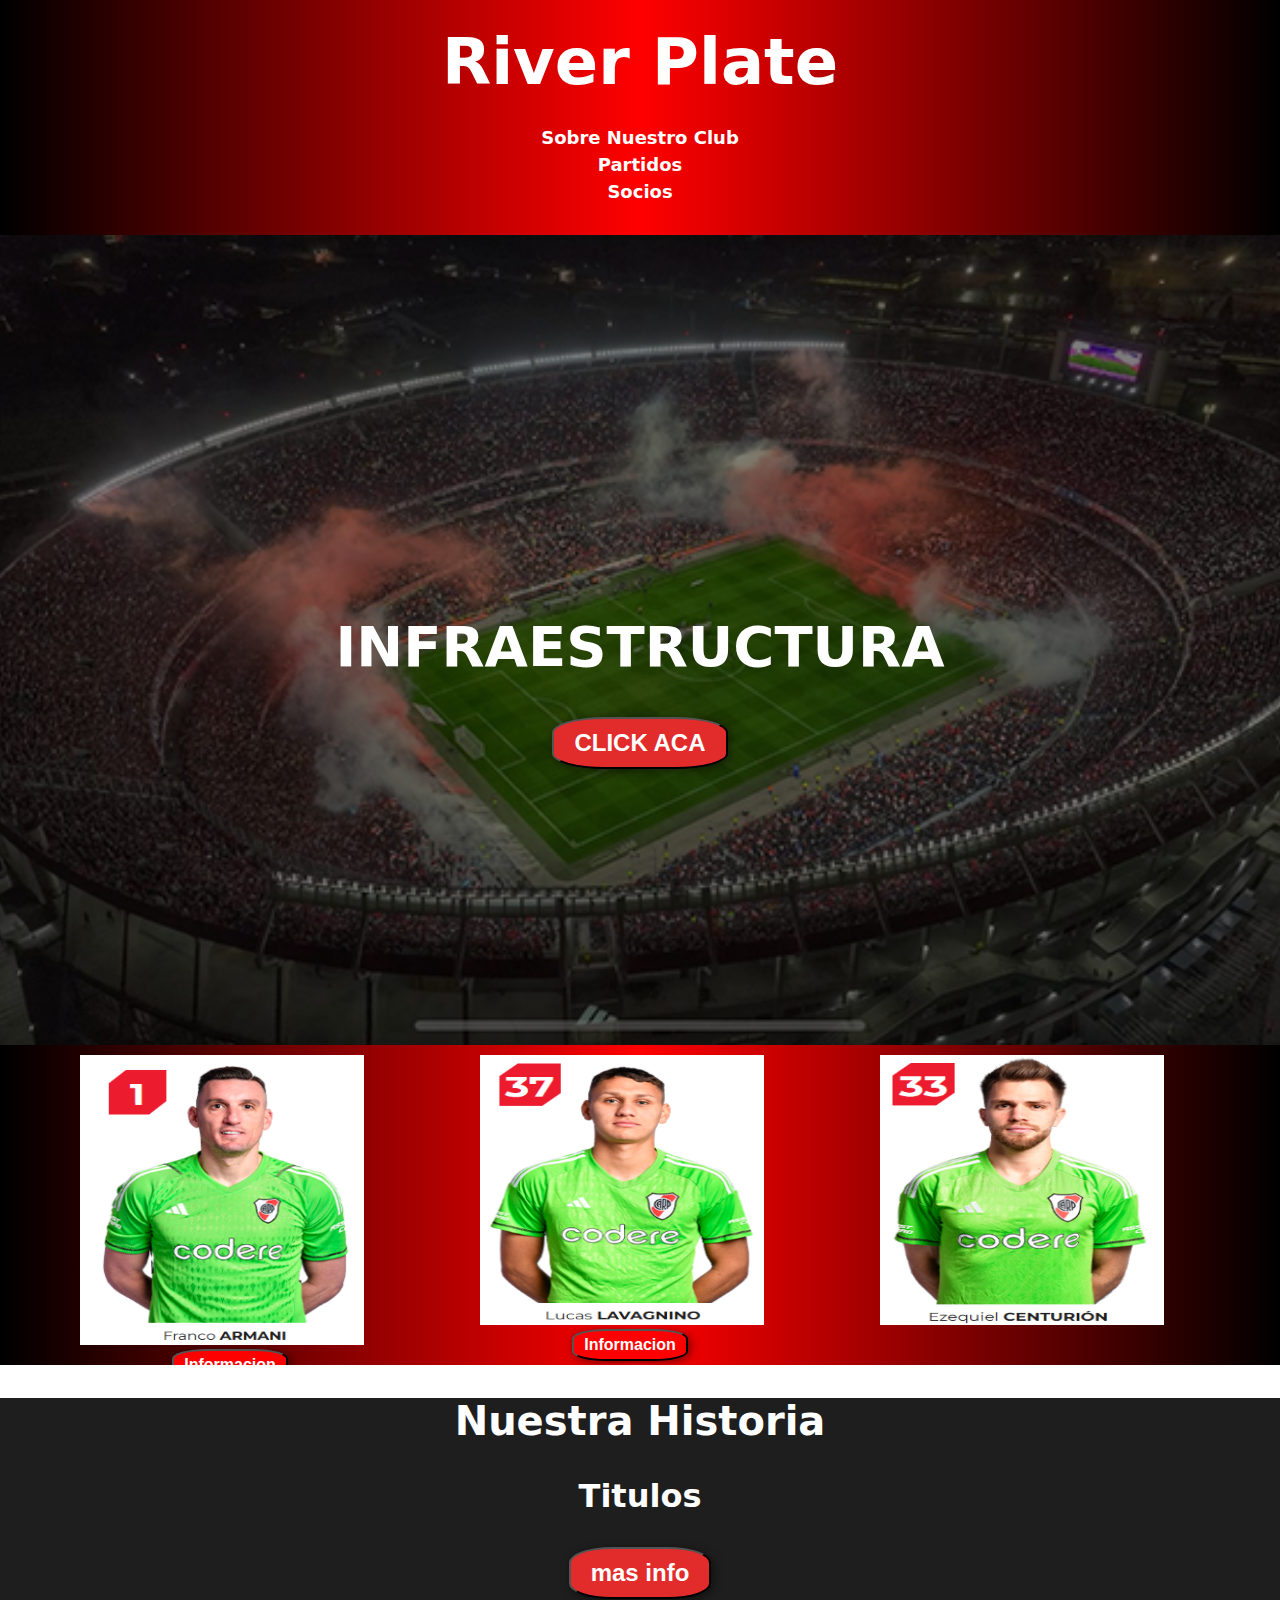
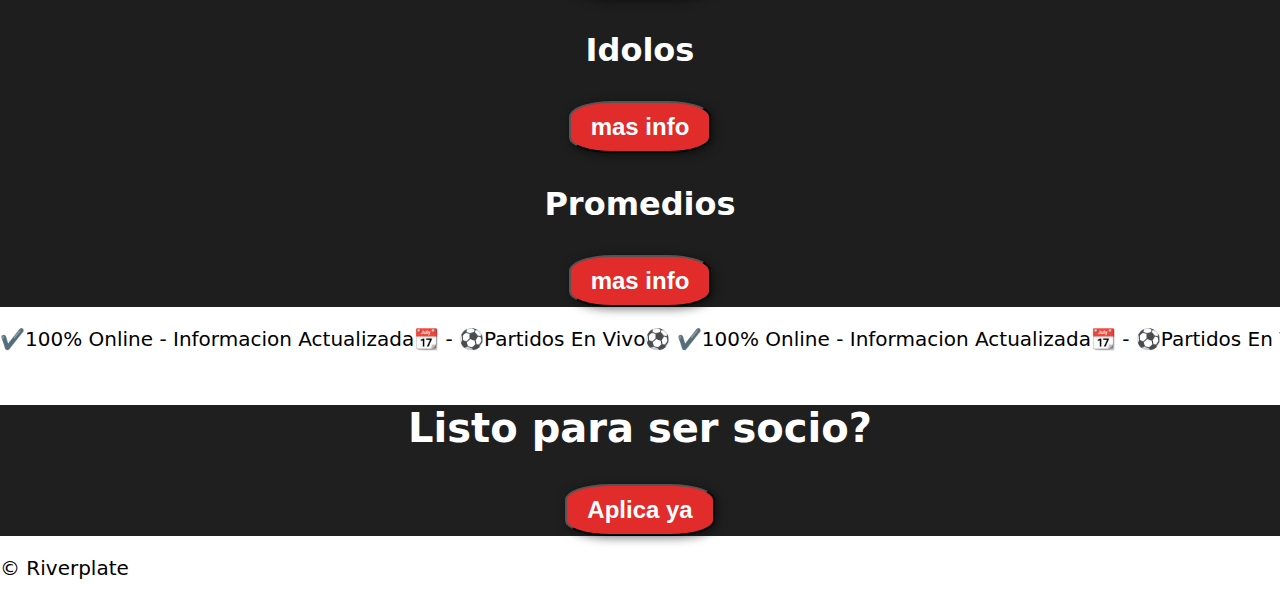
<file: pagina completa/index.html>
<!DOCTYPE html>
<html lang="en">
<head>
    <meta charset="UTF-8">
    <meta name="viewport" content="width=device-width, initial-scale=1.0">
    <title>River Plate</title>
    <link rel="stylesheet" href="index.css">
</head>
<body>
    <header>
        <div class="conteiner">
            <p class="logo">River Plate</p>
            <nav>
                <a href="">Sobre Nuestro Club</a>
                <a href="">Partidos</a>
                <a href="loginSolo/login.html">Socios</a>
            </nav>
        </div>
    </header>
    <section id="hero">
        <h1><br>INFRAESTRUCTURA <br></h1>
        <button>CLICK ACA</button>
    </section>
        <section id="carrusel">
            
            <div class="carrusel">
               
                 <div class="elemento"id=elemento_>
                  <img src="armani.png" width="284" height="290">
                   <center><button>Informacion</button></center>
                 </div>
                 <div class="elemento"id=elemento_>
                    <img src="lavagnino.png" width="284" height="270">
                    <center><button>Informacion</button></center>
                 </div>
                 <div class="elemento"id=elemento_>
                    <img src="centurion.png" width="284" height="270">
                 </div>
                 <div class="elemento"id=elemento_>
                    <img src="santibeltran.png" width="284" height="270">
                 </div>
                 <div class="elemento"id=elemento_>
                    <img src="miltoncasco.png" width="284" height="270">
                 </div>
                 <div class="elemento"id=elemento_>
                    <img src="davidmartinez.png" width="284" height="270">
                 </div>
                 <div class="elemento"id=elemento_>
                    <img src="paulodiaz.png" width="284" height="270">
                 </div>
                 <div class="elemento"id=elemento_>
                    <img src="pirez.png" width="284" height="270">
                 </div>
                 <div class="elemento"id=elemento_>
                    <img src="herrera.png" width="284" height="270">
                 </div>
                 <div class="elemento"id=elemento_>
                    <img src="enzodiaz.png" width="284" height="270">
                 </div>
                 <div class="elemento"id=elemento_>
                    <img src="funesmori.png" width="284" height="270">
                 </div>
                 <div class="elemento"id=elemento_>
                    <img src="boselli.png" width="284" height="270">
                 </div>
                 <div class="elemento"id=elemento_>
                    <img src="zabala.png" width="284" height="270">
                 </div>
                 <div class="elemento"id=elemento_>
                    <img src="sant'anna.png" width="284" height="220">
                 </div>
                 <div class="elemento"id=elemento_>
                    <img src="nachoF.png" width="284" height="220">
                 </div>
                 <div class="elemento"id=elemento_>
                    <img src="simon.png" width="284" height="220">
                 </div>
                 <div class="elemento"id=elemento_>
                    <img src="diablito.png" width="284" height="220">
                 </div>
                 <div class="elemento"id=elemento_>
                    <img src="palavecino.png" width="284" height="220">
                 </div>
                 <div class="elemento"id=elemento_>
                    <img src="barco.png" width="195" height="220">
                 </div>
                 <div class="elemento"id=elemento_>
                    <img src="aliendro.png" width="195" height="220">
                 </div>
                 <div class="elemento"id=elemento_>
                    <img src="kranevitter.png" width="195" height="220">
                 </div>
                 <div class="elemento"id=elemento_>
                    <img src="lanzini.png" width="195" height="220">
                 </div>
                 <div class="elemento"id=elemento_>
                    <img src="pity.png" width="195" height="220">
                 </div>
                 <div class="elemento"id=elemento_>
                    <img src="fonseca.png" width="195" height="220">
                 </div>
                 <div class="elemento"id=elemento_>
                    <img src="leiva.png" width="195" height="220">
                 </div>
                 <div class="elemento"id=elemento_>
                    <img src="mastantuono.png" width="195" height="220">
                 </div>
                 <div class="elemento"id=elemento_>
                    <img src="villagra.png" width="195" height="220">
                 </div>
                 <div class="elemento"id=elemento_>
                    <img src="borja.png" width="195" height="220">
                 </div>
                 <div class="elemento"id=elemento_>
                    <img src="solari.png" width="195" height="220">
                 </div>
                 <div class="elemento"id=elemento_>
                    <img src="colidio.png" width="195" height="220">
                 </div>
                 <div class="elemento"id=elemento_>
                    <img src="ruberto.png" width="195" height="220">
                 </div>
                 <div class="elemento"id=elemento_0>
                  <img src="subiabre.png" width="195" height="220">
                 </div>
                 <div class="elemento"id=elemento_0>
                  <img src="demichelis.png" width="195" height="220">
                 </div>
                 <div class="elemento"id=elemento_0>
                  <img src="lux.png" width="195" height="220">
                 </div>
                 <div class="elemento"id=elemento_0>
                  <img src="pinola.png" width="195" height="220">
                 </div>
                 <div class="elemento"id=elemento_0>
                  <img src="flavioperez.png" width="195" height="220">
                 </div>
                 <div class="elemento"id=elemento_0>
                  <img src="saccone.png" width="195" height="220">
                 </div>
            
               </div>
    
        </section>
        <section id="nuestros-programas">
            <div class="conteiner">
                
            
               <h2>Nuestra Historia</h2>
               <div class="carta">
                <h3>Titulos</h3>
                <p>Lorem ipsum, dolor sit amet consectetur adipisicing elit. Ducimus nemo natus ratione debitis dolores rem et perspiciatis nihil numquam ab nesciunt, dolorum voluptatibus omnis earum ipsum reiciendis consequatur odio id.</p>
                <button>mas info</button>
              </div>
              
              <div class="carta">
                <h3>Idolos</h3>
                <p>Lorem ipsum, dolor sit amet consectetur adipisicing elit. Ducimus nemo natus ratione debitis dolores rem et perspiciatis nihil numquam ab nesciunt, dolorum voluptatibus omnis earum ipsum reiciendis consequatur odio id.</p>
                <button>mas info</button>
              </div>
              
              <div class="carta">
                <h3>Promedios</h3>
                <p>Lorem ipsum, dolor sit amet consectetur adipisicing elit. Ducimus nemo natus ratione debitis dolores rem et perspiciatis nihil numquam ab nesciunt, dolorum voluptatibus omnis earum ipsum reiciendis consequatur odio id.</p>
                <button>mas info</button>
              </div>
        </div>
        </section>
        <section id="caracteristicas">
          <div class="conteiner">
            <p>
                
                ✔️100% Online - Informacion Actualizada📆 - ⚽Partidos En Vivo⚽  ✔️100% Online - Informacion Actualizada📆 - ⚽Partidos En Vivo⚽✔️100% Online - Informacion Actualizada📆 - ⚽Partidos En Vivo⚽ 
                ✔️100% Online - Informacion Actualizada📆 - ⚽Partidos En Vivo⚽  ✔️100% Online - Informacion Actualizada📆 - ⚽Partidos En Vivo⚽✔️100% Online - Informacion Actualizada📆 - ⚽Partidos En Vivo⚽  ✔️100% Online - Informacion Actualizada📆 - ⚽Partidos En Vivo⚽  ✔️100% Online - Informacion Actualizada📆 - ⚽Partidos En Vivo⚽✔️100% Online - Informacion Actualizada📆 - ⚽Partidos En Vivo⚽
            </p>
          </div>    
        </section>
        <section id="aplica-ya">
            <center><h2>Listo para ser socio?</h2></center>
            <center><button>Aplica ya</button></center>
        </section>
        <footer>
            <div class="conteiner">
                <p>&copy; Riverplate</p>
            </div>
        </footer>
</body>
</html>
</file>
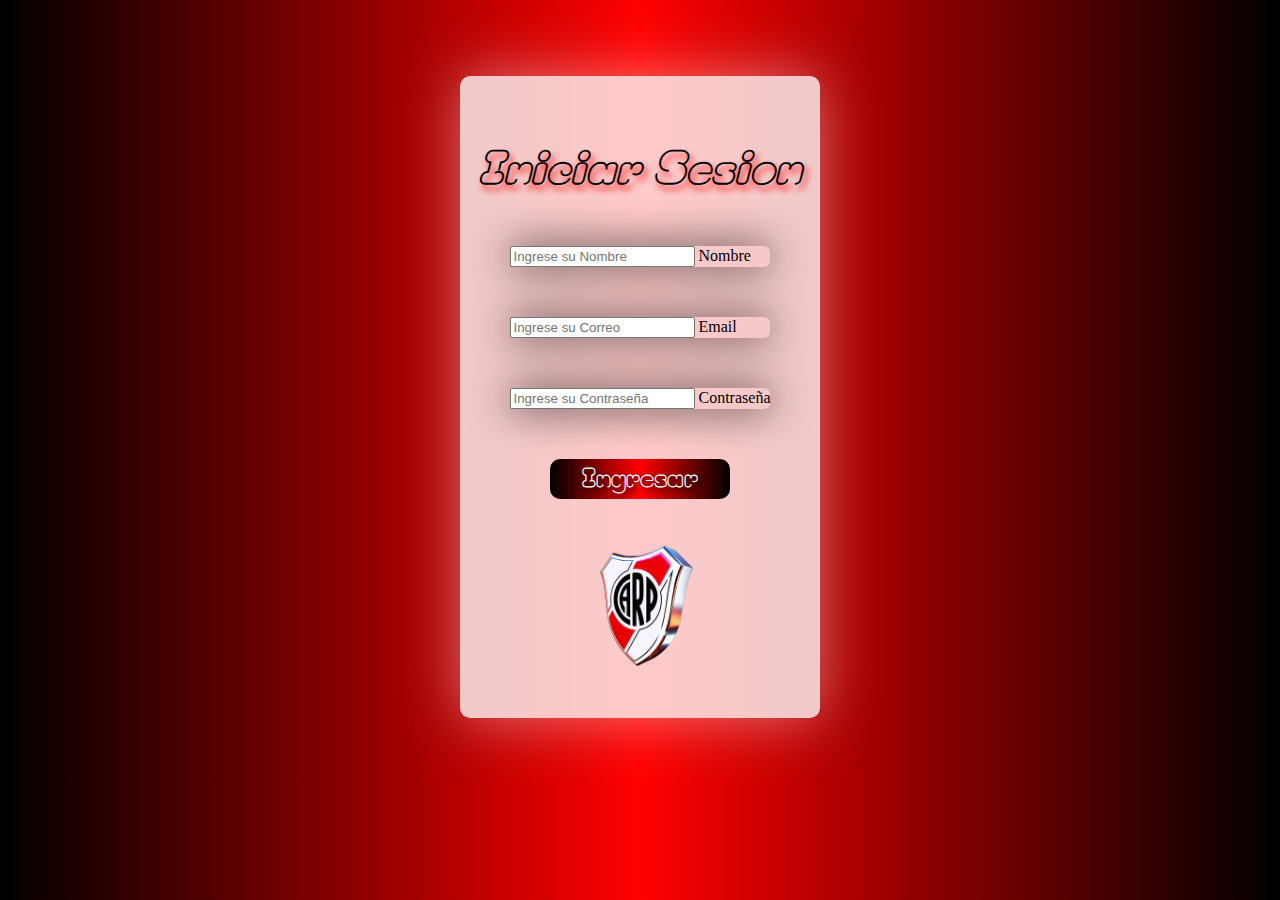
<file: pagina completa/loginSolo/login.html>
<!DOCTYPE html>
<html lang="es">

<head>
    <meta charset="UTF-8">
    <meta name="viewport" content="width=device-width, initial-scale=1.0">
    <link rel="preconnect" href="https://fonts.googleapis.com">
<link rel="preconnect" href="https://fonts.gstatic.com" crossorigin>
<link href="https://fonts.googleapis.com/css2?family=Libre+Barcode+128+Text&family=Moirai+One&display=swap" rel="stylesheet">
<style>
    @import url('https://fonts.googleapis.com/css2?family=Libre+Barcode+128+Text&family=Moirai+One&display=swap');
  </style>
    <link rel="stylesheet" href="login.css">

    <title>Document</title>
</head>

<body>
    <form action="" method="post" id="form">
        <div class="form">
            <h1>Iniciar Sesion</h1>
            <div class="grupo">
                <input type="text" name="" id="name" required placeholder="Ingrese su Nombre"><span class="barra"></span>
                <label for="">Nombre</label>
            </div>
            <div class="grupo">
                <input type="email" name="" id="name" required placeholder="Ingrese su Correo"><span class="barra"></span>
                <label for="">Email</label>
            </div>
            <div class="grupo">
                <input type="password" name="" id="name" required placeholder="Ingrese su Contraseña"><span class="barra"></span>
                <label for="">Contraseña</label>
            </div>
            <a href="/index.html" target="_top">Ingresar</a>
        </div>
        <img src="img/river.png" alt="">
    </form>
    
</body>

</html>
</file>
<file: pagina completa/index.css>
*{
    box-sizing: border-box;
    max-width: 100%;
    
}

h1{font-size: 3.5em;}
h2{font-size: 2.5em;}
h3{font-size: 2em;}
p{font-size: 1.25em;}
ul{list-style: none;}
body{
    font-family: system-ui, -apple-system, BlinkMacSystemFont, 'Segoe UI', Roboto, Oxygen, Ubuntu, Cantarell, 'Open Sans', 'Helvetica Neue', sans-serif;
    margin: 0;

}
button{
    font-size: 1.5em;
    font-weight: bold;
    padding: 10px 20px;
    border-radius: 30%;
    box-shadow: 2px 2px 10px rgba(0,0,0,0.5);
    color: white;
    background-color: rgb(226, 43, 43);
}   

button:hover{
    background-color: rgb(139, 8, 8);
}
.container{
    max-width: 100%;
    margin: auto;
    
}
header{
    background: #12c2e9;
    background: -webkit-linear-gradient(to right, #000000, #f90202, #000000);
    background: linear-gradient(to right, #000000, #ff0000, #000000);
}
header .logo{
    margin: 0;
    padding: 25px 30px;
    font-weight: bold;
    color: rgb(255, 255, 255);
    font-size:4.0em;
    
}
header .conteiner{
    display: flex;
    flex-direction: column;
    align-items: center;
    

}
header nav{
    display: flex;
    flex-direction: column;
    padding-bottom: 30px;
    text-align: center;
}
header a{
    padding: 3px 12px;
    text-decoration: none;
    color: rgb(255, 255, 255);
    font-weight: bold;
    font-size: 18px;

}
header a:hover{
    color: rgb(0, 0, 0);
}
#hero{
    display: flex;
    flex-direction: column;
    align-items: center;
    text-align: center;
    justify-content: center;
    height: 90vh;
    color: white;
    background-image: linear-gradient(
        0deg,
        rgba(0,0,0,0.5),
        rgba(0,0,0,0.5)
    )
    ,url("river.jpg");
    background-repeat: no-repeat;
    background-size: cover;
    background-position: center center;
}

#hero h1{
    color: whitee
}

#somos-proya .container{
    text-align: center;
    padding: 200px 12px;
    

}
#nuestros-programas .container{
    padding: 100px 0px;
}
#nuestros-programas{
    background-color: rgba(30,30,30);
    color: rgb(255, 255, 255);
    text-align: center;

}
#nuestros-programas p{
    display: none;
}
.carrusel{
    display: flex;
    flex-wrap: nowrap;
    overflow: scroll;
    padding: 10px 30px;
     background: #12c2e9;
    background: -webkit-linear-gradient(to right, #000000, #f90202, #000000);
    background: linear-gradient(to right, #000000, #ff0000, #000000);
    
}
.elemento{
    flex: 1 0 auto;
    margin: 0 50px;
    width: 300px;
    height: 300px;
}
#elemento_ button{
    background-color: rgb(255, 0, 0);
    font-size: 1em;
    font-weight: bold;
    padding: 5px 10px;
    border-radius: 30%;
    box-shadow: 2px 2px 10px rgba(0,0,0,0.5);
    justify-content: center;
    display: flex;
    
}

#aplica-ya{
    background-color: #000000e0;
    color: white;
}
#caracteristicas{
    white-space: nowrap;
    animation: desplazar 200s linear infinite;
    overflow:hidden;
}
@keyframes desplazar{
    0% {
        transform: translateX(100%); /* Comienza desde la derecha */
    }
    100% {
        transform: translateX(-100%); /* Termina en la izquierda */
    }
}

.elemento{
    animation: desplazar 45s linear infinite;
}
    
    @keyframes desplazar {
        0% {
            transform: translateX(100%); /* Comienza desde la derecha */
        }
        100% {
            transform: translateX(-4000%); /* Termina en la izquierda */
        }
}
</file>
<file: pagina completa/loginSolo/login.css>
body {  /* full fondo */
    padding-top:5%;
    padding-bottom: 4%;
    font-family:system;
    background: #12c2e9;
    background: -webkit-linear-gradient(to right, #000000, #f90202, #000000);
    background: linear-gradient(to right, #000000, #ff0000, #000000);
    height: 650px;
    display: flex;
    justify-content: center;
    align-items: center;
}

h1 { /* fuente de titulo y sombras del mismo */
    font-family:'moirai one';
    font-style: italic;
    text-align: center;
    font-weight:800;
    font-size: 270%;
    text-shadow: 3px 5px 6px rgb(255, 0, 0);
}

form { /* sombras del contorno del contenedor */
    background: rgba(255, 255, 255, 0.788);
    padding: 30px 0;
    box-shadow: 0 0 60px rgba(255, 255, 255, 0.452);
    border-radius: 10px;
}

.form { /* ancho y margen */
    width: 100%;
    margin: auto;
}

form .grupo { /* full sombras del label */
    position: relative;
    margin: 50px;
    box-shadow:0 0 40px rgba(17, 17, 17, 0.8) ;
    border-radius: 6px;
}

 a{ /* boton de ingresar, color fuente y degradado */
    font-family: 'moirai one';
    background: #12c2e9;
    background: -webkit-linear-gradient(to right, #000000, #ff0000, #000000);
    background: linear-gradient(to right, #000000, #ff0000, #000000);
    border-radius: 10px;
    display: block;
    width: 50%;
    margin: auto;
    color: #ffffff;
    height: 40px;
    font-size: 24px;
    font-weight: 800;
    text-shadow: 4px 2px 5px rgb(0, 0, 0);
    text-align: center;
    text-decoration: none;

}
 img{ /* no hace falta que explique q es una imagen  */
    height:15ch;
    padding-top: 13%;
    padding-bottom: 5%;
    padding-left: 35%;

 }
</file>
